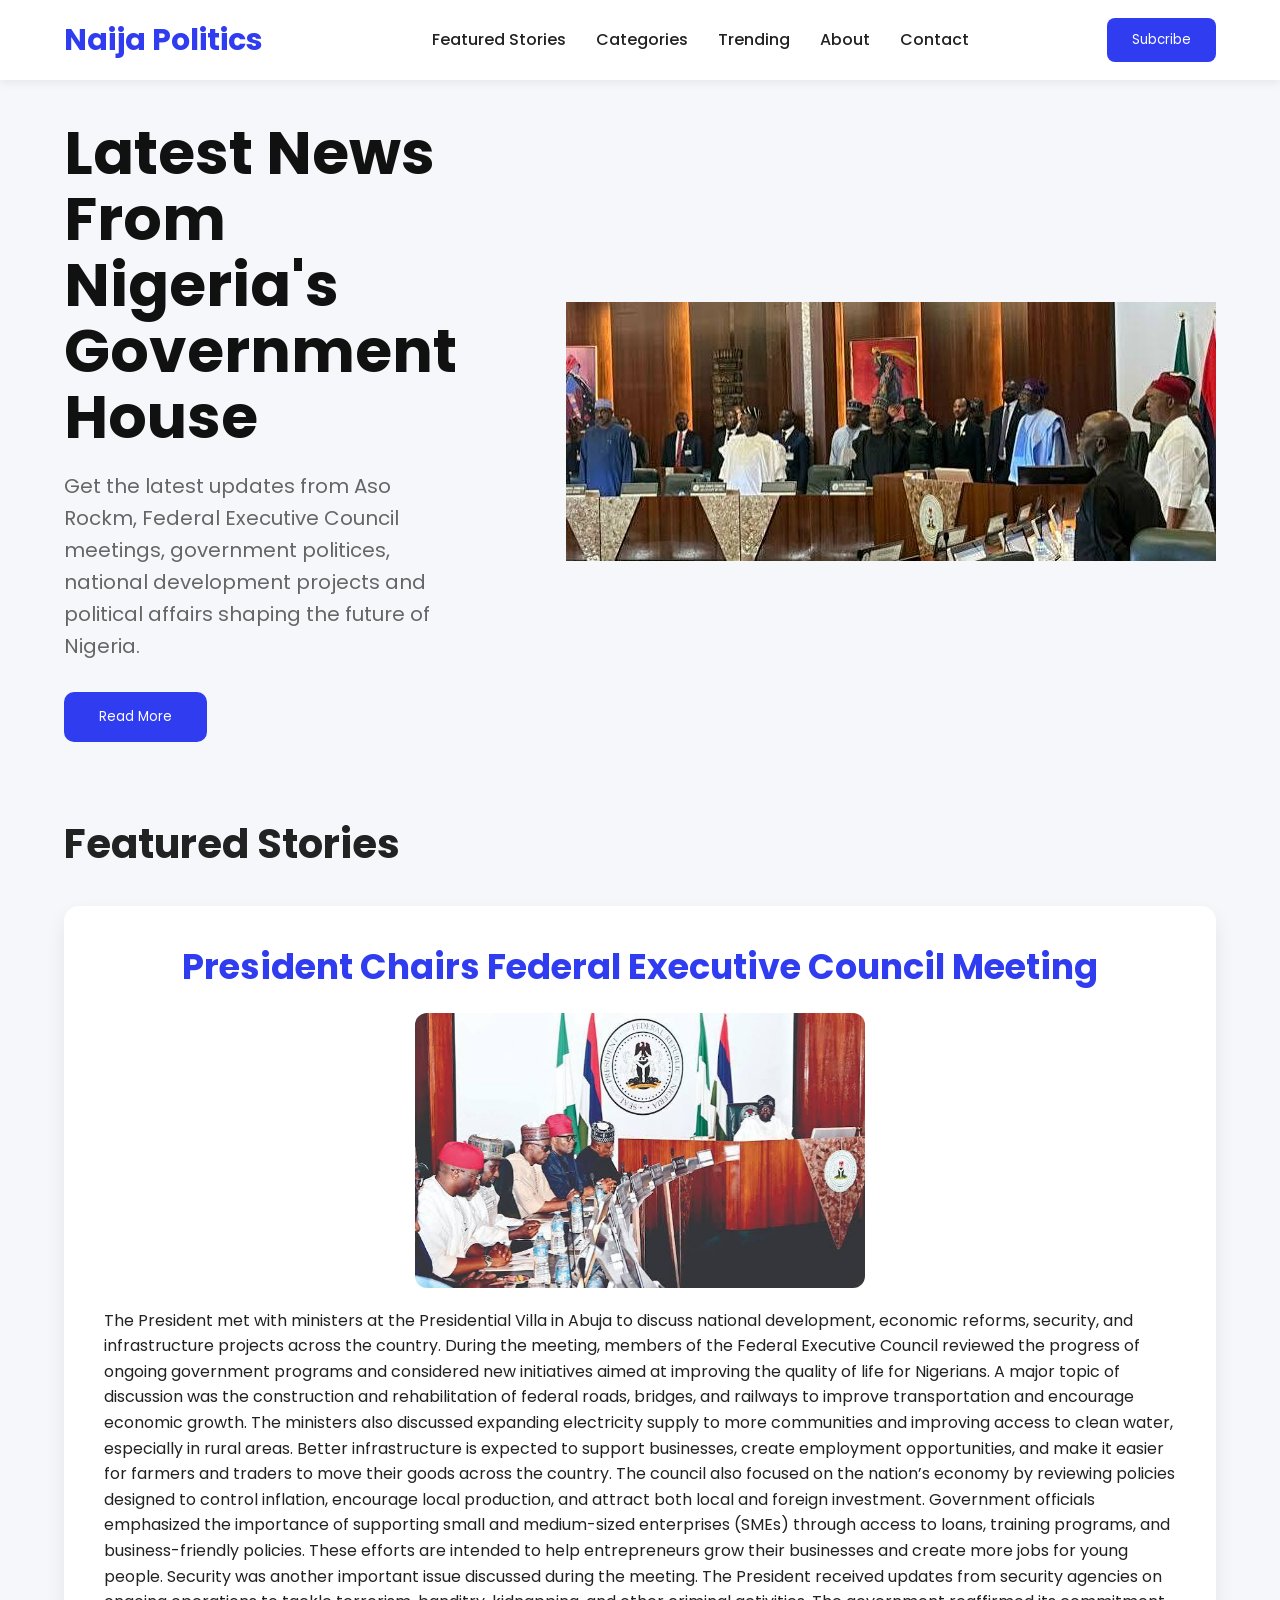
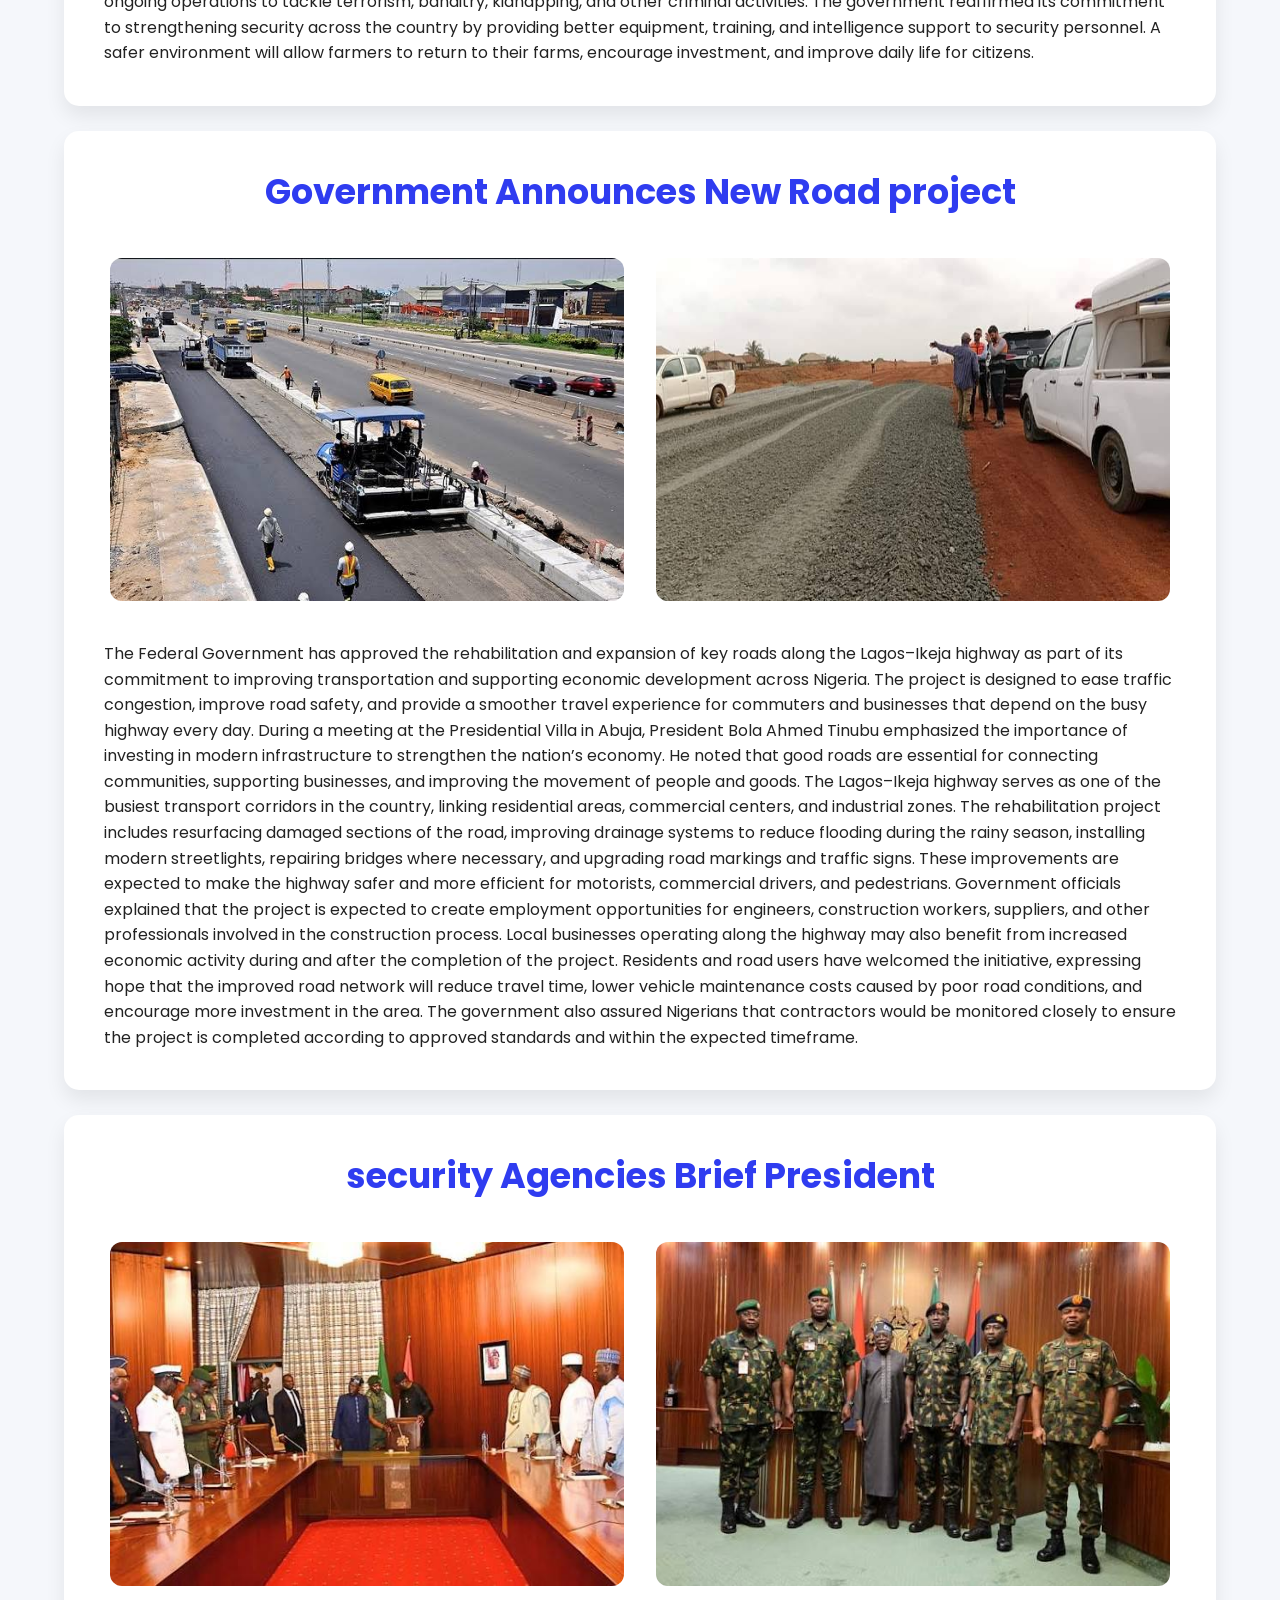
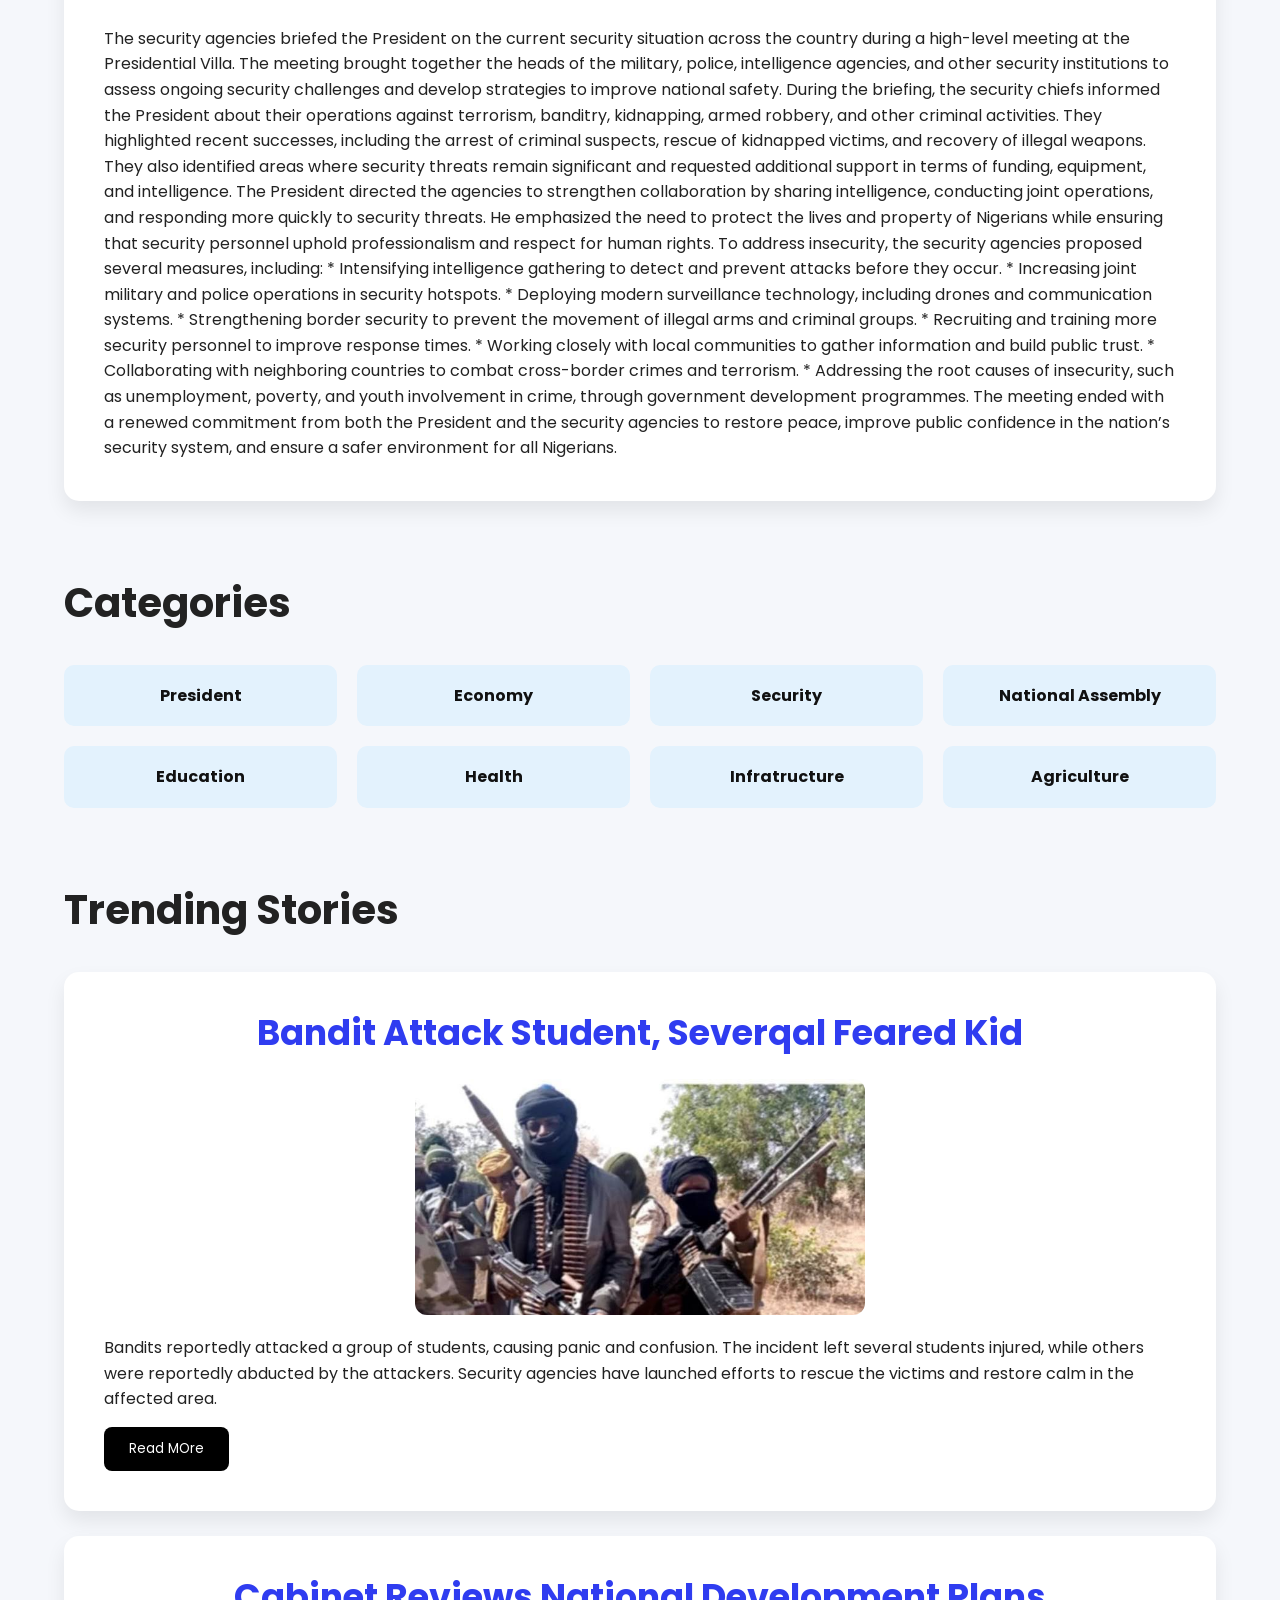
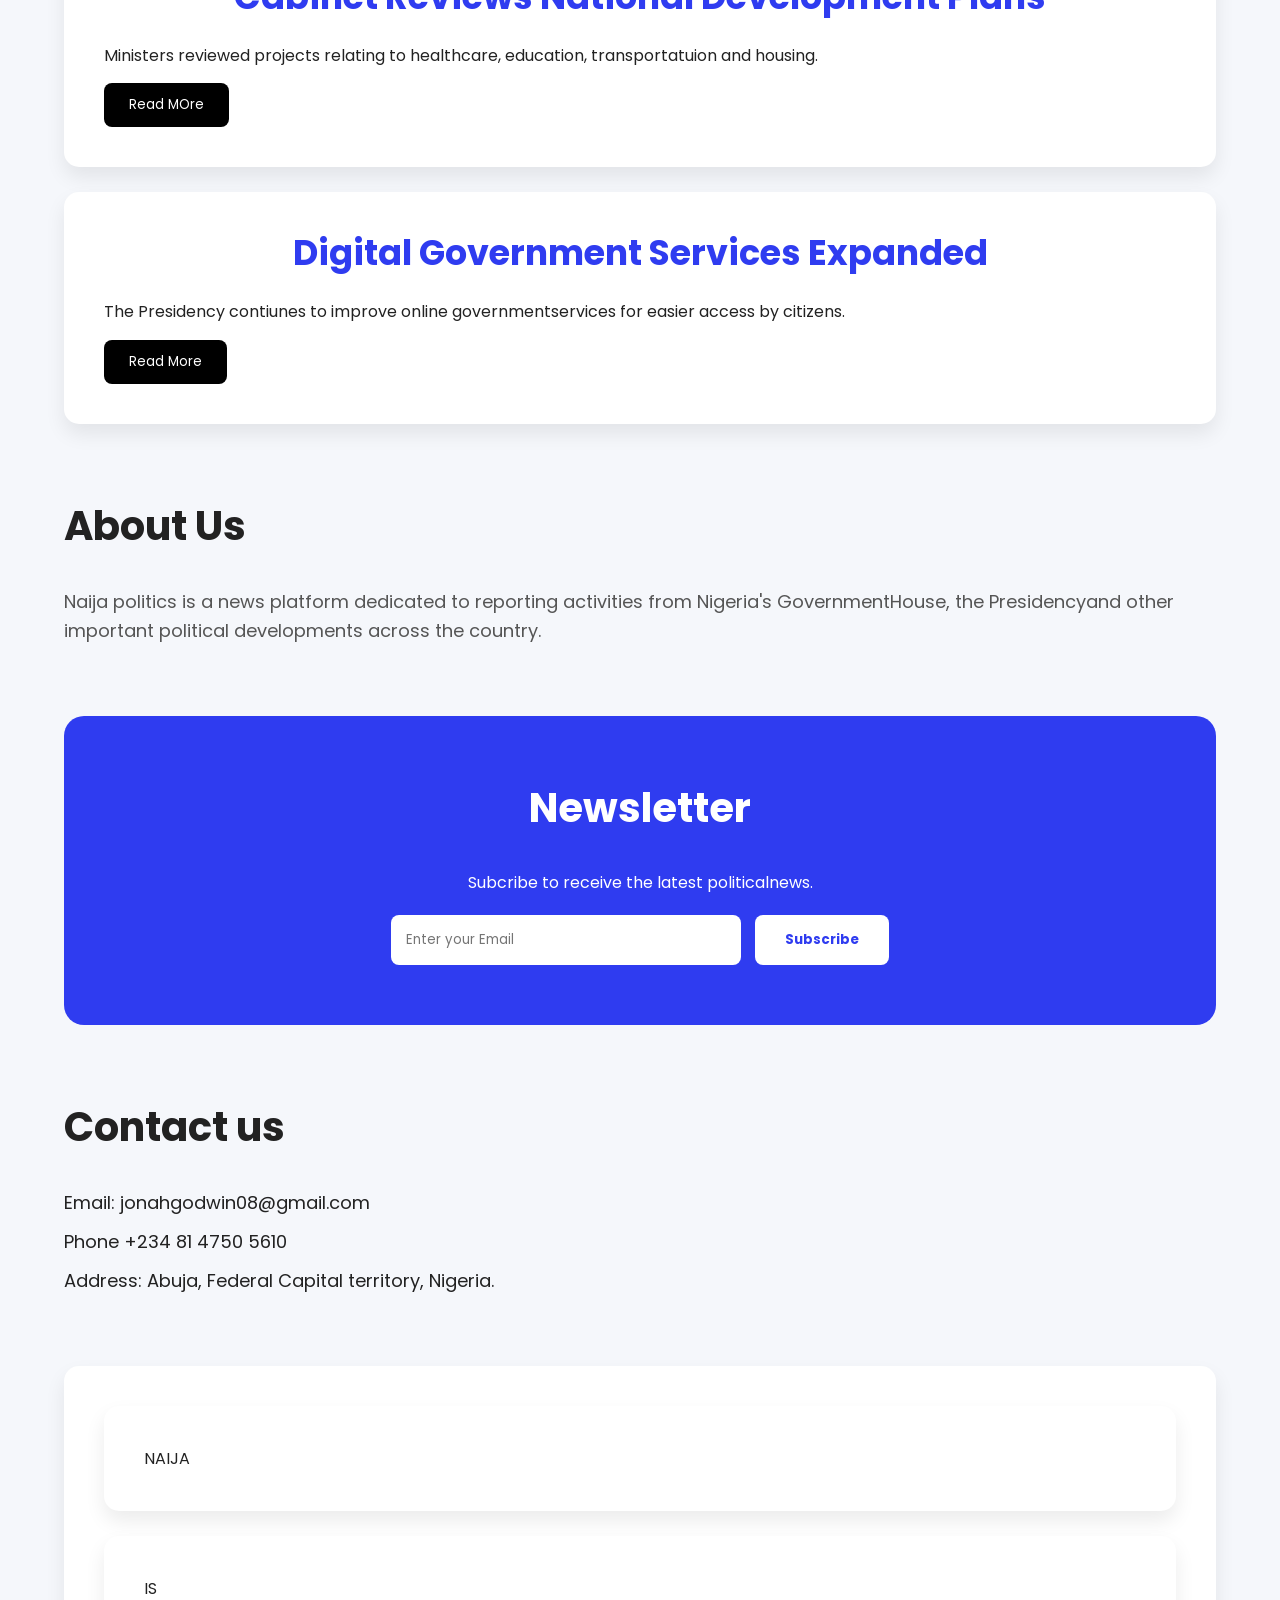
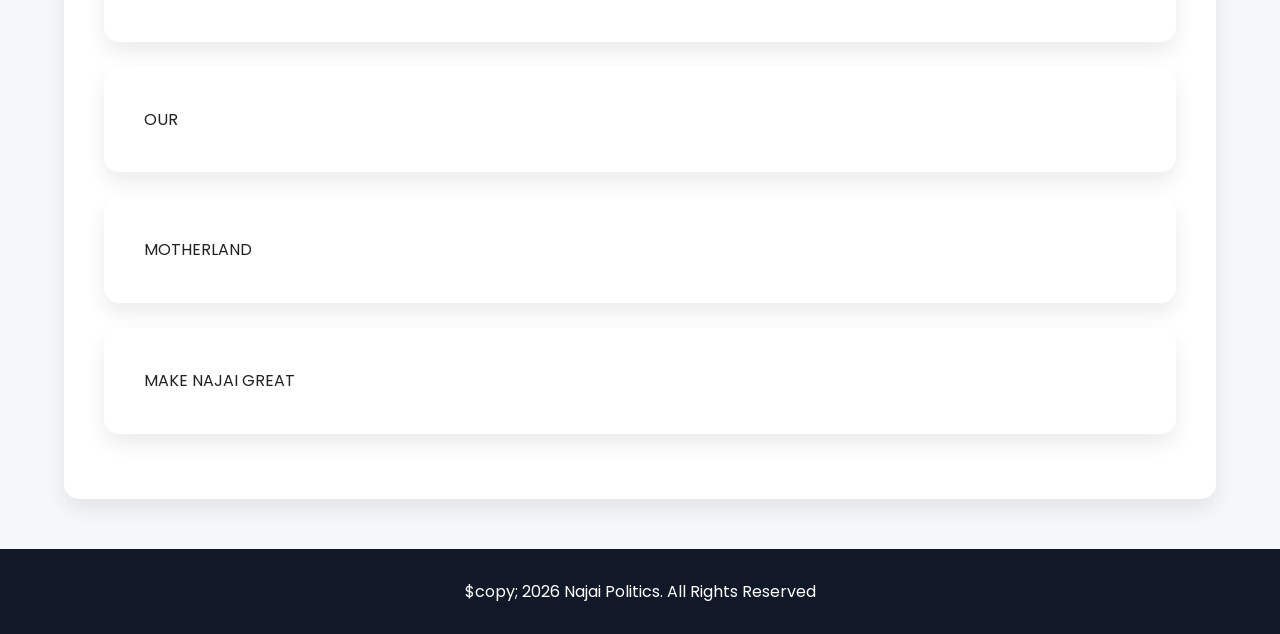
<file: index.html>
<!DOCTYPE html>
<html lang="en">
<head>
    <meta charset="UTF-8">
    <meta name="viewport" content="width=device-width, initial-scale=1.0">
    <title>Naija Politics</title>
    <link rel="stylesheet" href="news.css">
</head>
<body>
    <header>
        <nav>
            <h2 class="logo">Naija Politics</h2>
            <ul>
                <li><a href="#featured">Featured Stories</a></li>
                <li><a href="#categories">Categories</a></li>
                <li><a href="#trending">Trending</a></li>
                <li><a href="#about">About</a></li>
                <li><a href="#contact">Contact</a></li>
            </ul>
            <button>Subcribe</button>
        </nav>
    </header>
    <section class="hero">
        
        <div class="hero-text">
            <h1>Latest News From Nigeria's Government House</h1>
            <p>
                Get the latest updates from Aso Rockm, Federal Executive Council meetings, government politices, national development projects and political affairs shaping the future of Nigeria.
            </p>
            <button>Read More</button>
        </div>
        <div class="hero-image"></div>
        <img src="./aso.jpg" alt="">
        </div>
    </section>
    <section id="featured">
        <h2>Featured Stories</h2>
        <div class="card">
            <h3>President Chairs Federal Executive Council Meeting</h3>
            <img src="./execo.jpg" alt="">
            <p>
The President met with ministers at the Presidential Villa in Abuja to discuss national development, economic reforms, security, and infrastructure projects across the country. During the meeting, members of the Federal Executive Council reviewed the progress of ongoing government programs and considered new initiatives aimed at improving the quality of life for Nigerians.
A major topic of discussion was the construction and rehabilitation of federal roads, bridges, and railways to improve transportation and encourage economic growth. The ministers also discussed expanding electricity supply to more communities and improving access to clean water, especially in rural areas. Better infrastructure is expected to support businesses, create employment opportunities, and make it easier for farmers and traders to move their goods across the country.
The council also focused on the nation’s economy by reviewing policies designed to control inflation, encourage local production, and attract both local and foreign investment. Government officials emphasized the importance of supporting small and medium-sized enterprises (SMEs) through access to loans, training programs, and business-friendly policies. These efforts are intended to help entrepreneurs grow their businesses and create more jobs for young people.

Security was another important issue discussed during the meeting. The President received updates from security agencies on ongoing operations to tackle terrorism, banditry, kidnapping, and other criminal activities. The government reaffirmed its commitment to strengthening security across the country by providing better equipment, training, and intelligence support to security personnel. A safer environment will allow farmers to return to their farms, encourage investment, and improve daily life for citizens.            </p>
        </div>
        <div class="card">
            <h3>Government Announces New  Road project</h3>
            <div class="two">
            <img src="./road-project.jpg" alt="">
            <img src="./road2.jpg" alt="">
            </div>
            <p>
                The Federal Government has approved the rehabilitation and expansion of key roads along the Lagos–Ikeja highway as part of its commitment to improving transportation and supporting economic development across Nigeria. The project is designed to ease traffic congestion, improve road safety, and provide a smoother travel experience for commuters and businesses that depend on the busy highway every day.

During a meeting at the Presidential Villa in Abuja, President Bola Ahmed Tinubu emphasized the importance of investing in modern infrastructure to strengthen the nation’s economy. He noted that good roads are essential for connecting communities, supporting businesses, and improving the movement of people and goods. The Lagos–Ikeja highway serves as one of the busiest transport corridors in the country, linking residential areas, commercial centers, and industrial zones.

The rehabilitation project includes resurfacing damaged sections of the road, improving drainage systems to reduce flooding during the rainy season, installing modern streetlights, repairing bridges where necessary, and upgrading road markings and traffic signs. These improvements are expected to make the highway safer and more efficient for motorists, commercial drivers, and pedestrians.

Government officials explained that the project is expected to create employment opportunities for engineers, construction workers, suppliers, and other professionals involved in the construction process. Local businesses operating along the highway may also benefit from increased economic activity during and after the completion of the project.

Residents and road users have welcomed the initiative, expressing hope that the improved road network will reduce travel time, lower vehicle maintenance costs caused by poor road conditions, and encourage more investment in the area. The government also assured Nigerians that contractors would be monitored closely to ensure the project is completed according to approved standards and within the expected timeframe.
            </p> 
        </div>
 
        <div class="card">

            <h3>security Agencies Brief President</h3>
            <div class="three">
            <img src="./security12.jpg" alt="">
            <img src="./security2.jpg" alt="">
            </div>
            <p>

The security agencies briefed the President on the current security situation across the country during a high-level meeting at the Presidential Villa. The meeting brought together the heads of the military, police, intelligence agencies, and other security institutions to assess ongoing security challenges and develop strategies to improve national safety.

During the briefing, the security chiefs informed the President about their operations against terrorism, banditry, kidnapping, armed robbery, and other criminal activities. They highlighted recent successes, including the arrest of criminal suspects, rescue of kidnapped victims, and recovery of illegal weapons. They also identified areas where security threats remain significant and requested additional support in terms of funding, equipment, and intelligence.

The President directed the agencies to strengthen collaboration by sharing intelligence, conducting joint operations, and responding more quickly to security threats. He emphasized the need to protect the lives and property of Nigerians while ensuring that security personnel uphold professionalism and respect for human rights.

To address insecurity, the security agencies proposed several measures, including:

* Intensifying intelligence gathering to detect and prevent attacks before they occur.
* Increasing joint military and police operations in security hotspots.
* Deploying modern surveillance technology, including drones and communication systems.
* Strengthening border security to prevent the movement of illegal arms and criminal groups.
* Recruiting and training more security personnel to improve response times.
* Working closely with local communities to gather information and build public trust.
* Collaborating with neighboring countries to combat cross-border crimes and terrorism.
* Addressing the root causes of insecurity, such as unemployment, poverty, and youth involvement in crime, through government development programmes.

The meeting ended with a renewed commitment from both the President and the security agencies to restore peace, improve public confidence in the nation’s security system, and ensure a safer environment for all Nigerians.            </p>
        </div>
    </section>
    <section id="categories">
        <h2>Categories</h2>
        <ul>
            <li>President</li>
            <li>Economy</li>
            <li>Security</li>
            <li>National Assembly</li>
            <li>Education</li>
            <li>Health</li>
            <li>Infratructure</li>
            <li>Agriculture</li>
        </ul>
    </section>
    <section id="trending">
        <div class="trending">
        <h2>Trending Stories</h2>
        <div class="card">
            <div class="band">
            <h3>Bandit Attack Student, Severqal Feared Kid</h3>
            <img src="./bandit.jpg" alt="">
            <p>
                Bandits reportedly attacked a group of students, causing panic and confusion. The incident left several students injured, while others were reportedly abducted by the attackers. Security agencies have launched efforts to rescue the victims and restore calm in the affected area.</p>
            <button>Read MOre</button>

                </div>
        </div>
        <div class="card">
            <h3>Cabinet Reviews National Development Plans</h3>
            <p>
                Ministers reviewed projects relating to healthcare, education, transportatuion and housing.
            </p>
            <button>Read MOre</button>
        </div>
        <div class="card">
            <h3>Digital Government Services Expanded</h3>
            <p>
                The Presidency contiunes to improve online governmentservices for easier access by citizens.
            </p>
            <button>Read More</button>
        </div>
        </div>
    </section>
    <section id="about">
        <h2>About Us</h2>
        <p>
            Naija politics is a news platform dedicated to reporting activities from Nigeria's GovernmentHouse, the Presidencyand other important political developments across the country.
        </p>
    </section>
    <section class="newsletter">
        <h2>Newsletter</h2>
        <p>Subcribe to receive the latest politicalnews.</p>
        <input type="email" placeholder="Enter your Email">
        <button>Subscribe</button>
    </section>
    <section id="contact">
        <h2>Contact us</h2>
        <p>Email: jonahgodwin08@gmail.com</p>
        <p>Phone +234 81 4750 5610</p>
        <p>Address: Abuja, Federal Capital territory, Nigeria.</p>
    </section>
    <section class="card">

        <div class="container">
        <div class="card color"> NAIJA</div>
        <div class="card scale">IS</div>
        <div class="card rotate"> OUR</div>
        <div class="card move"> MOTHERLAND</div>
        <div class="card spin">MAKE NAJAI GREAT </div>
        </div>

    </section>

    <footer>
        <p>$copy; 2026 Najai Politics. All Rights Reserved</p>
    </footer>



    
</body>
</html>
</file>
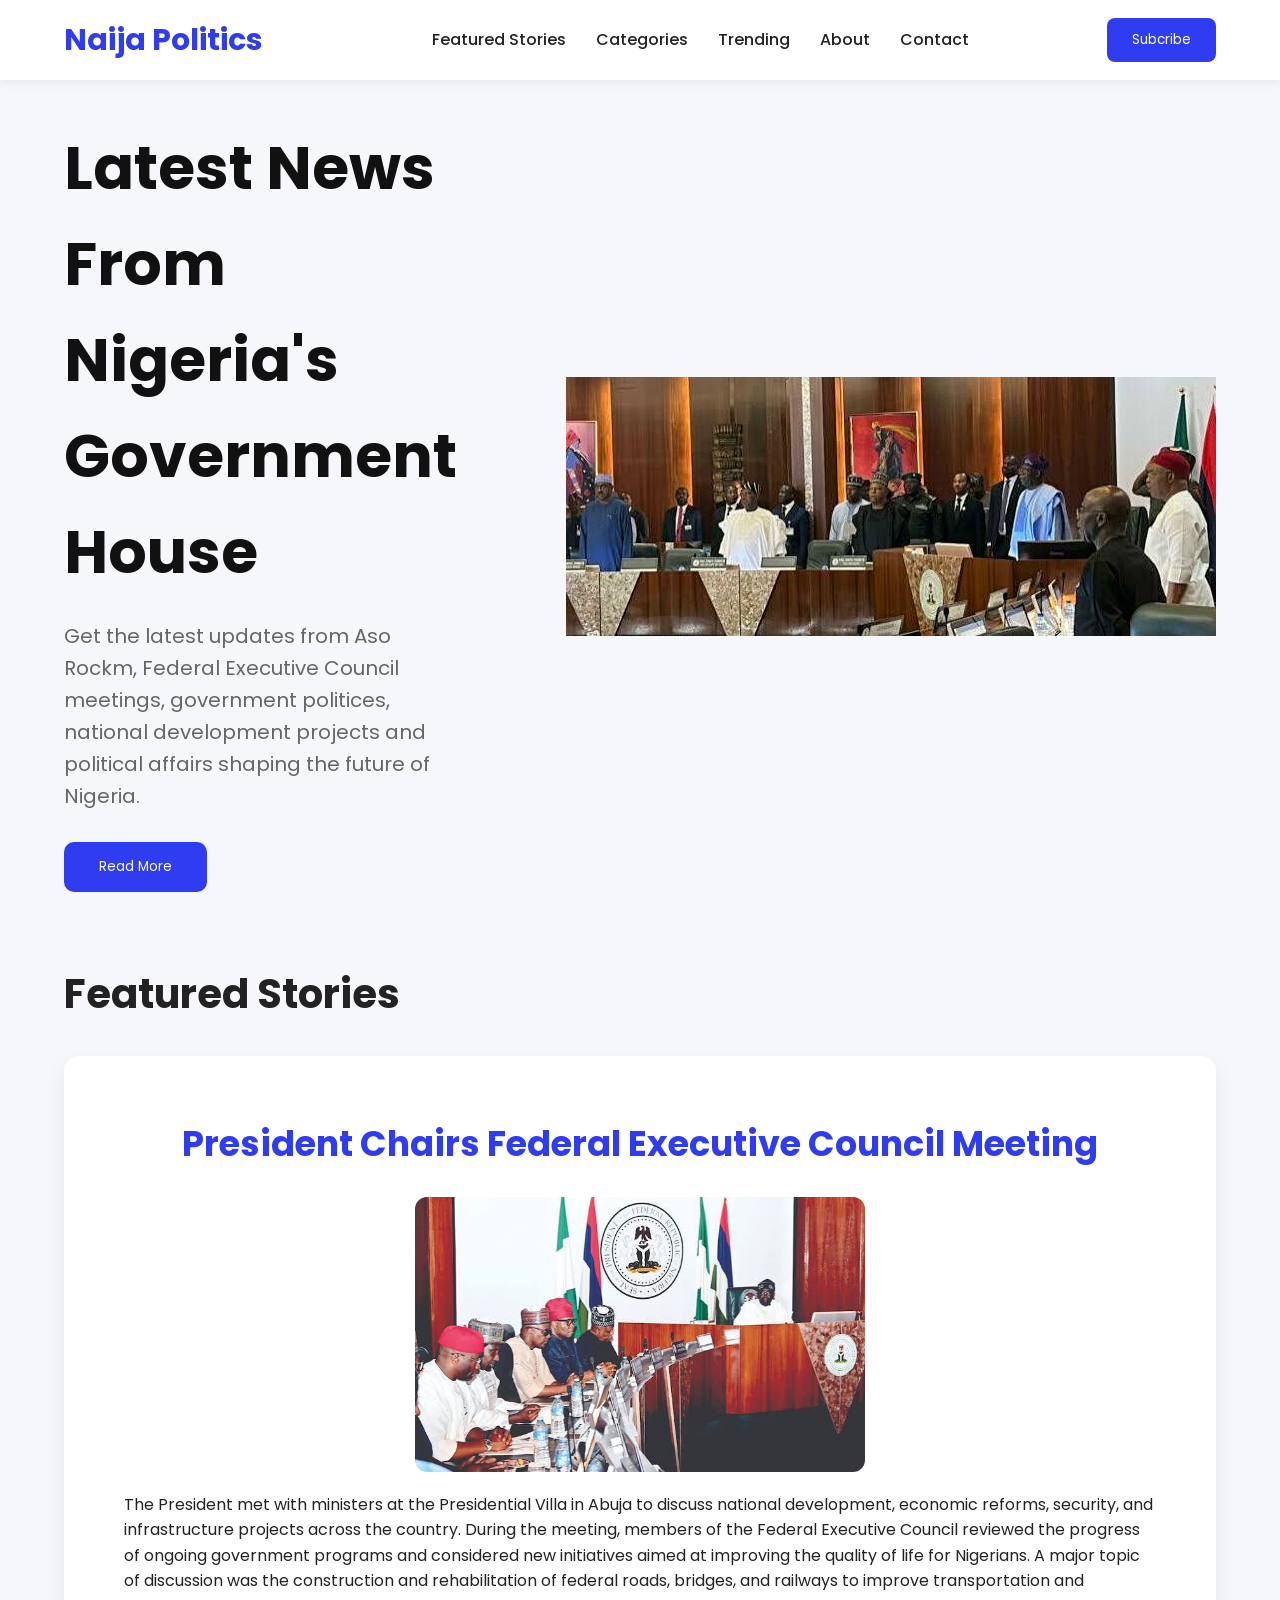
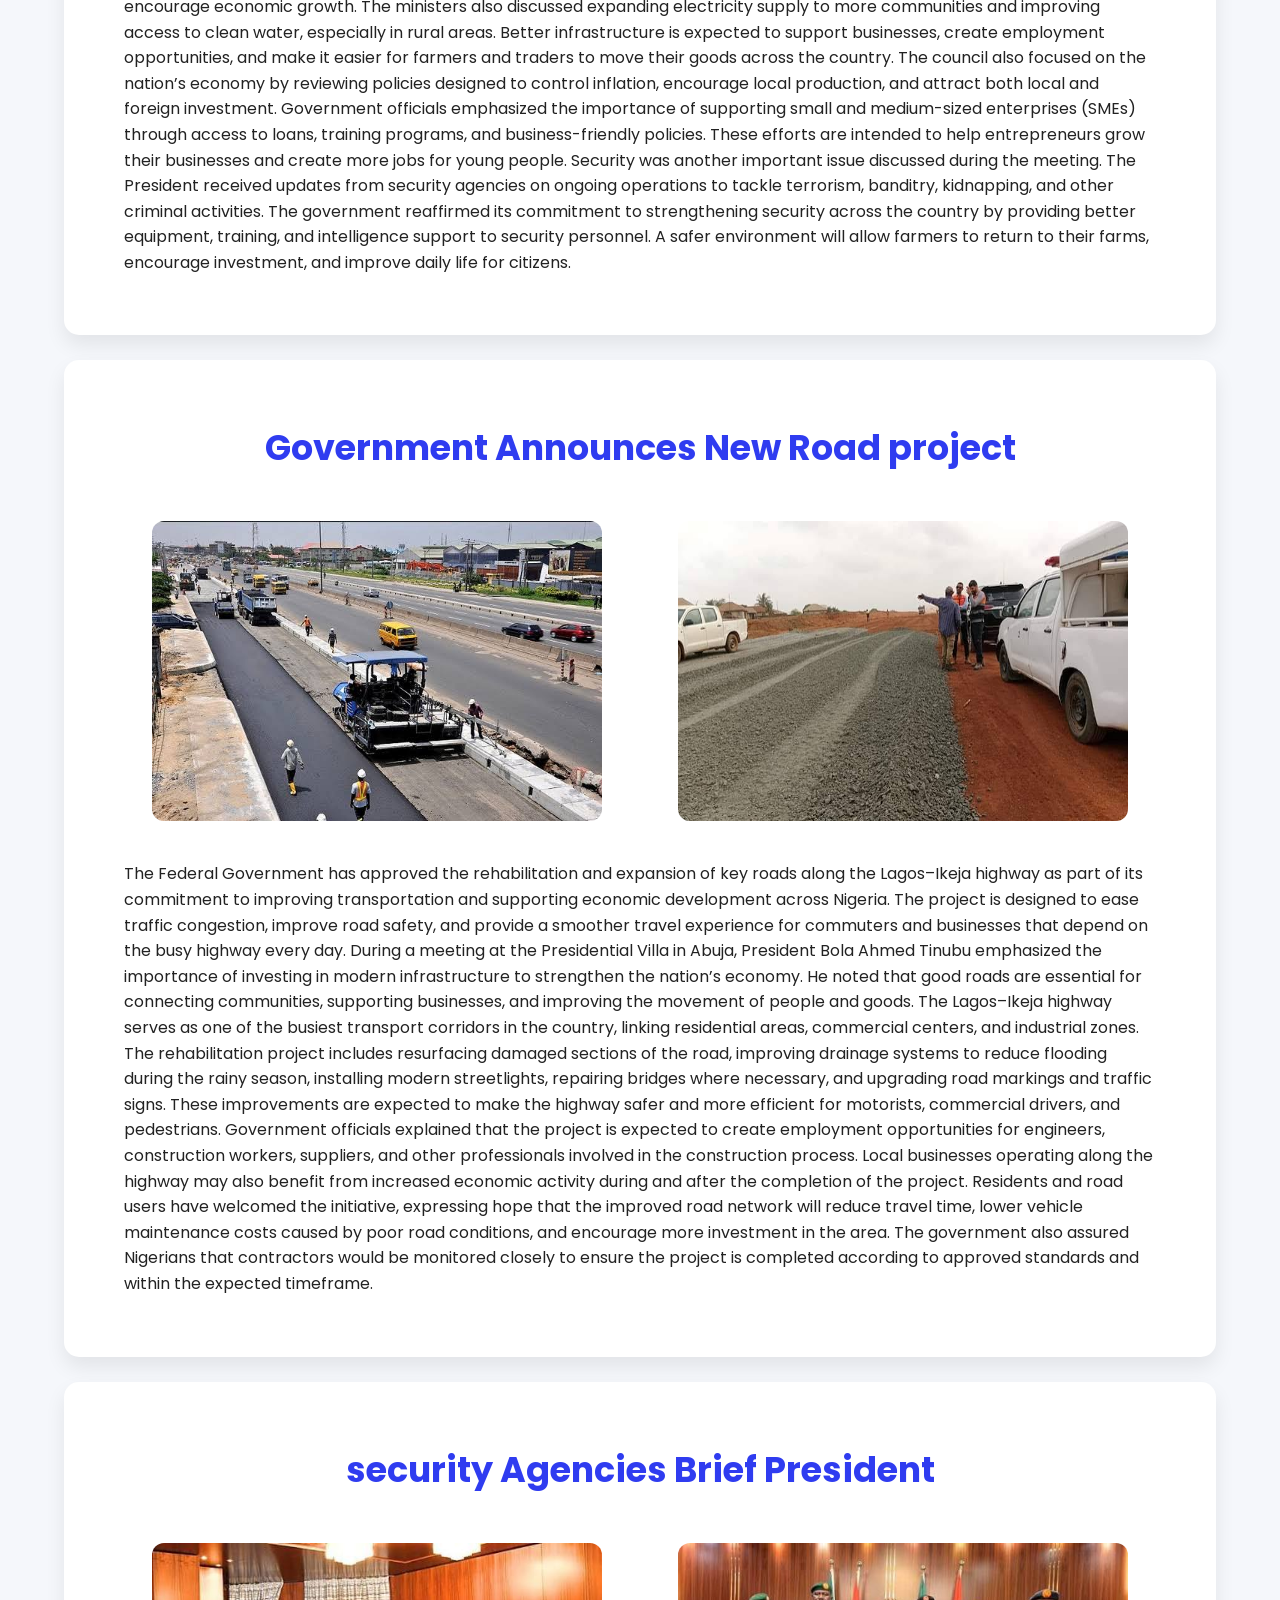
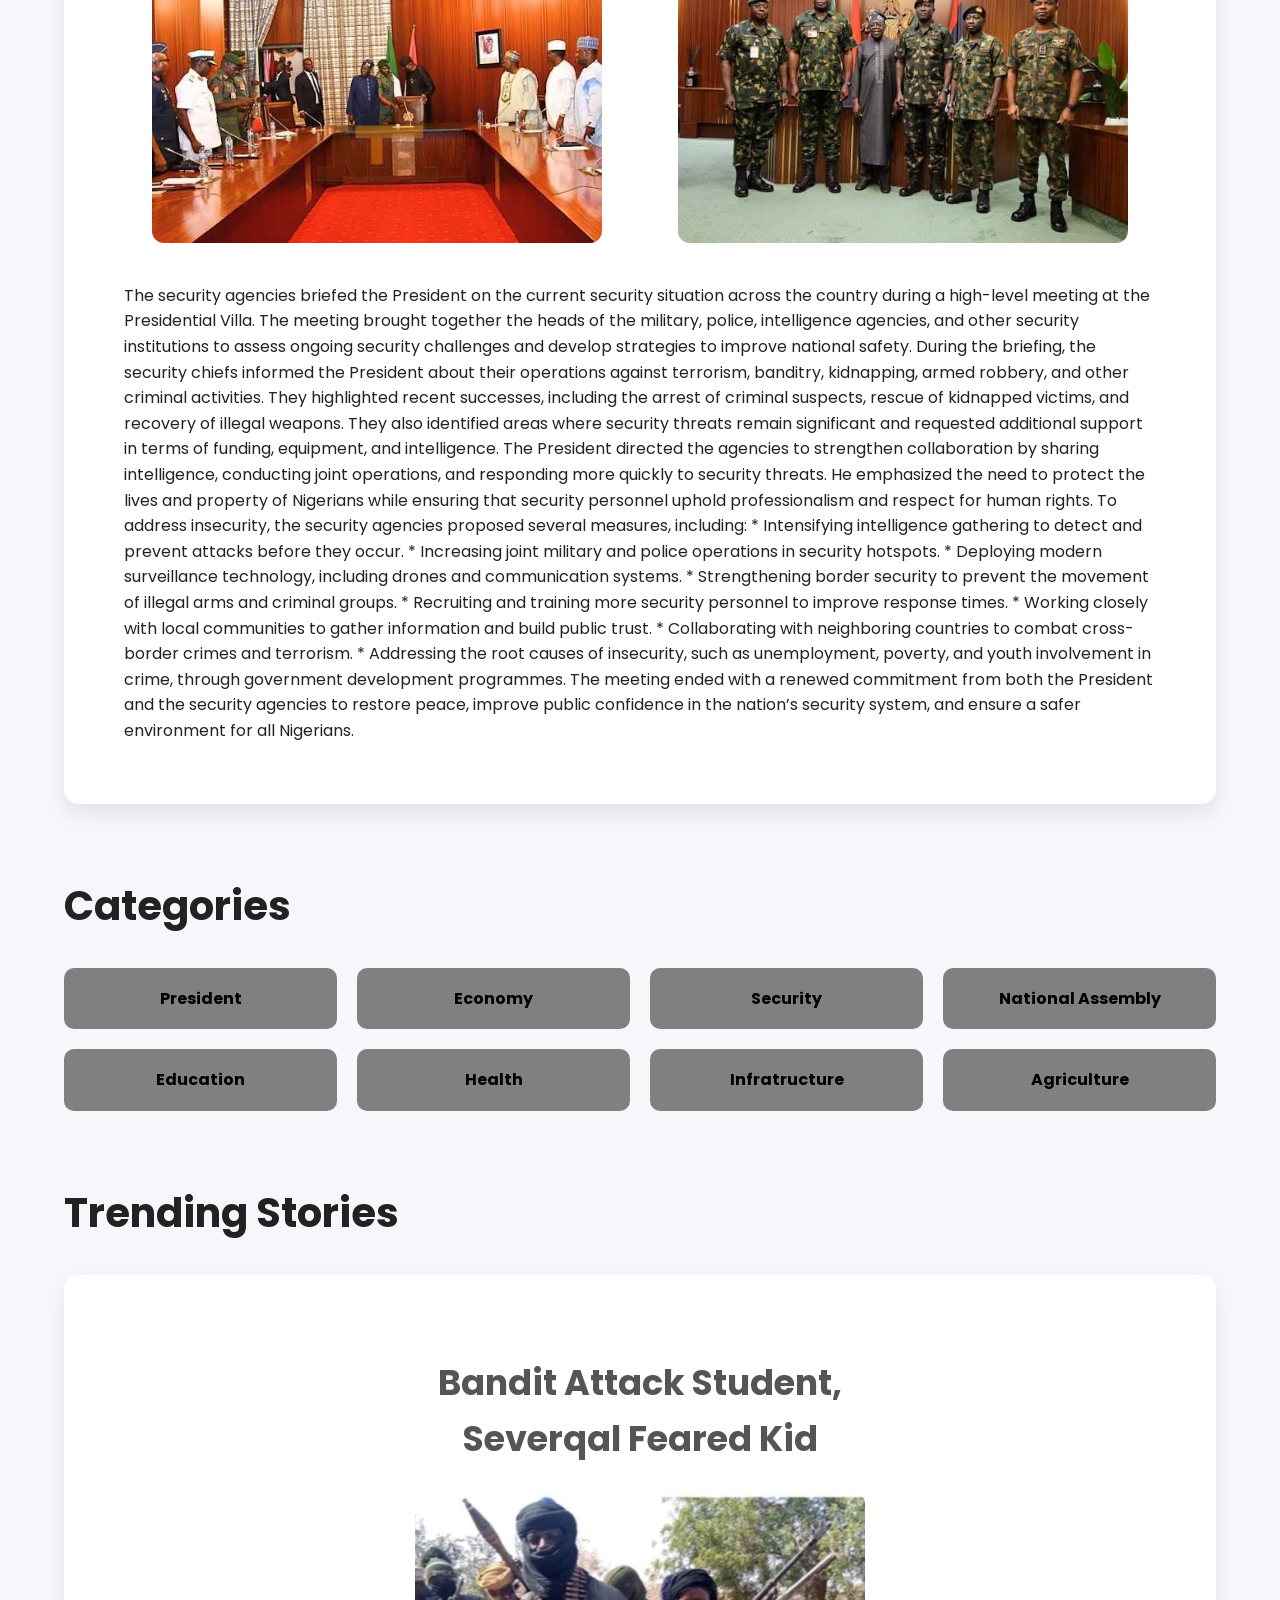
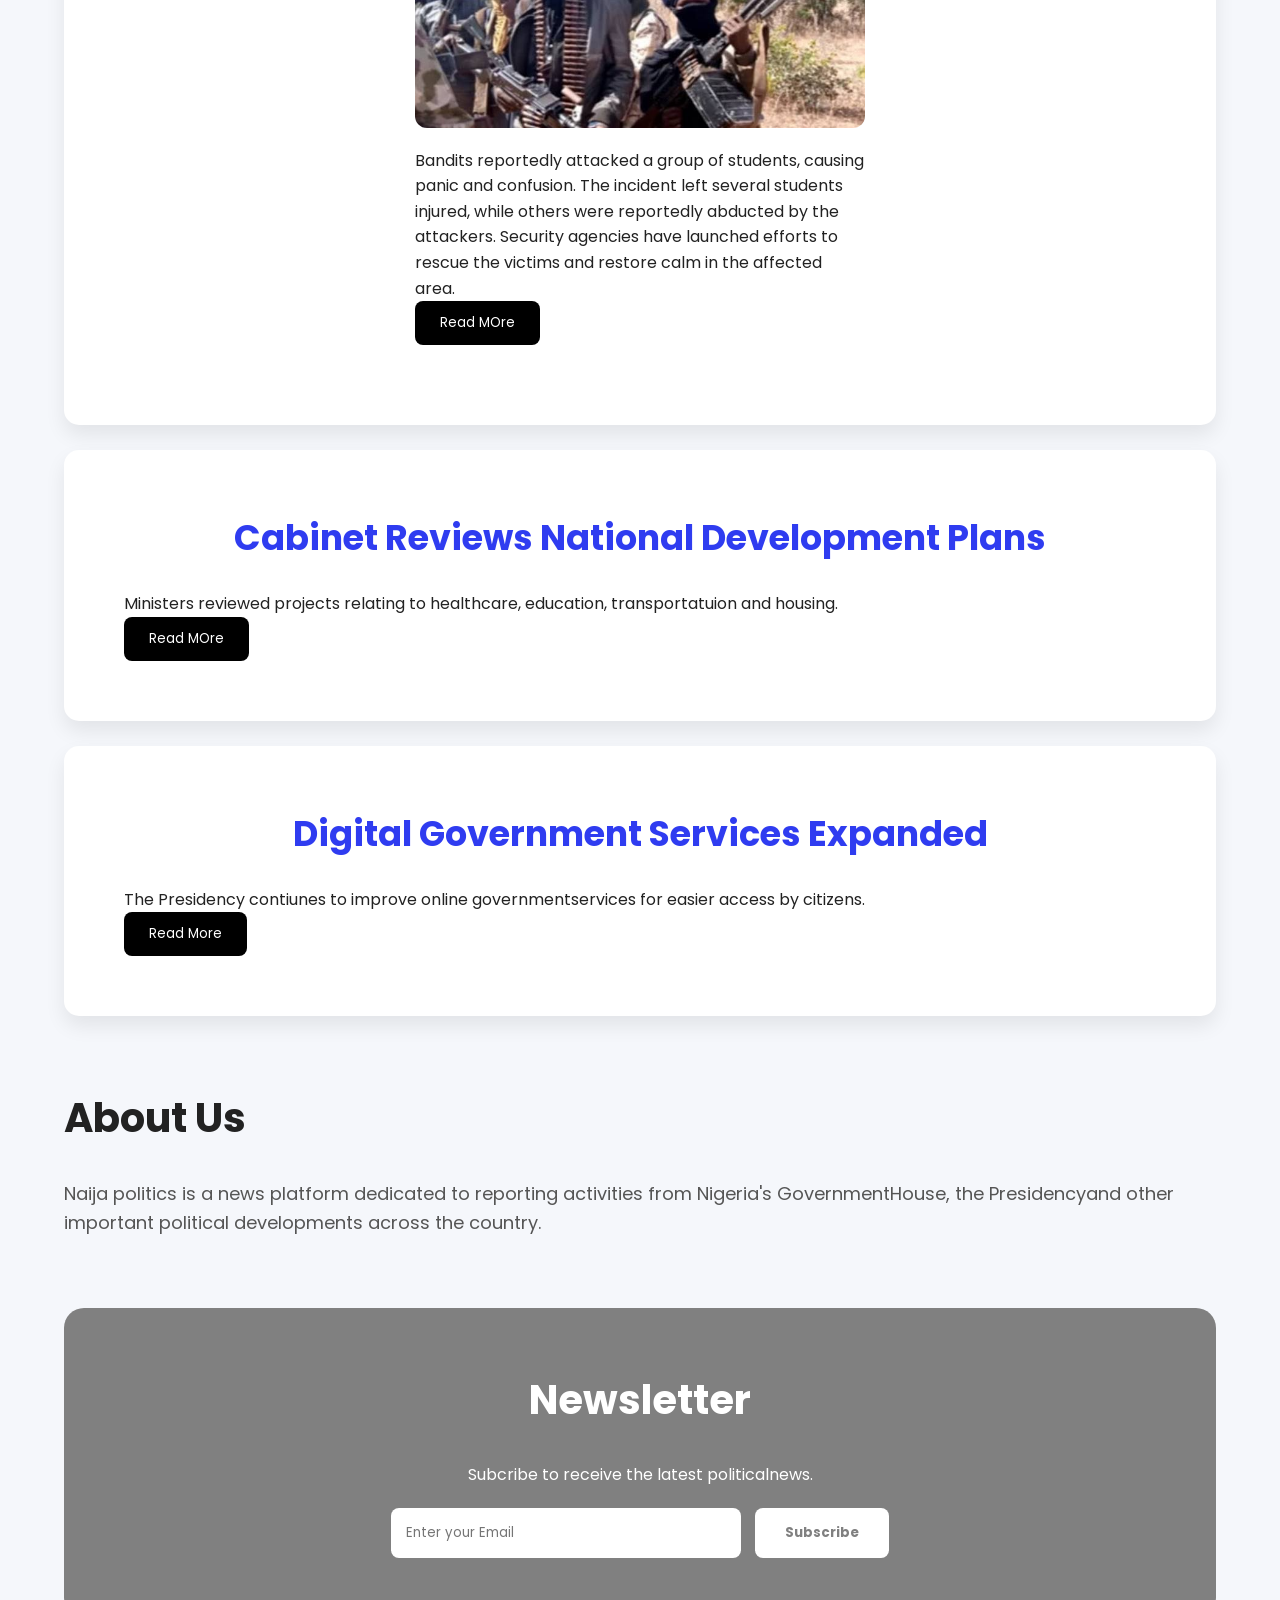
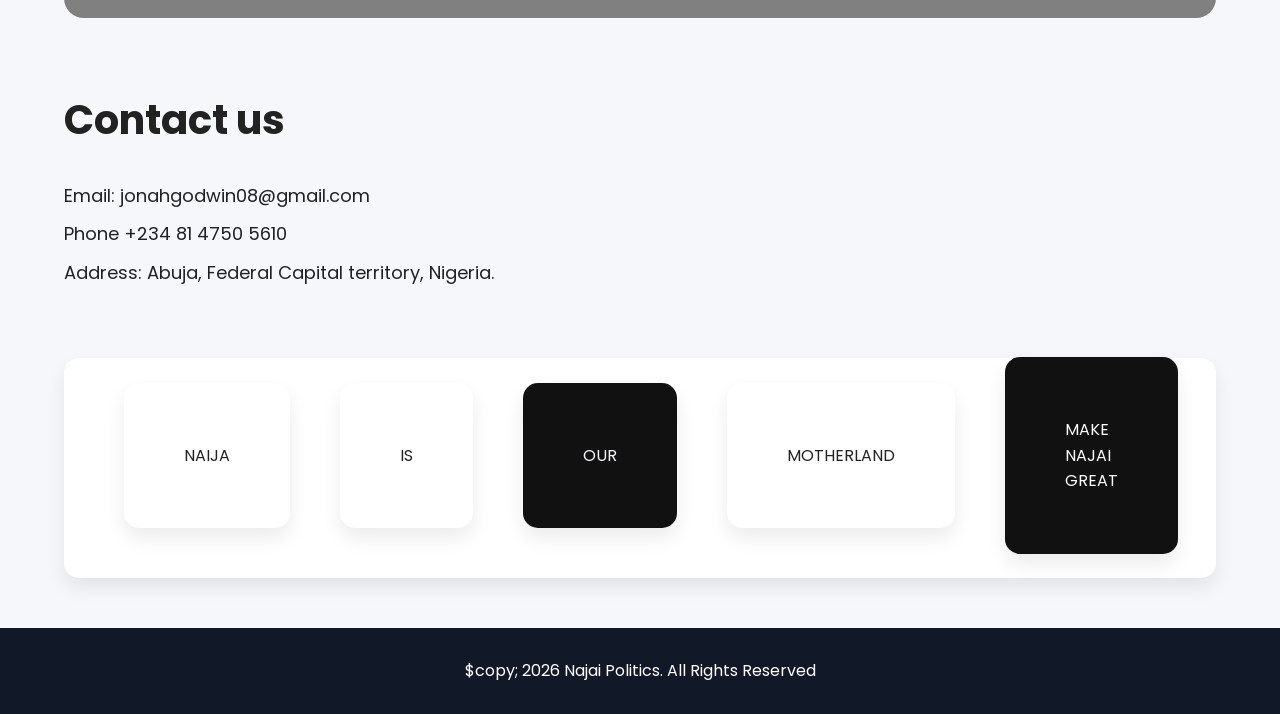
<file: blog/news.html>
<!DOCTYPE html>
<html lang="en">
<head>
    <meta charset="UTF-8">
    <meta name="viewport" content="width=device-width, initial-scale=1.0">
    <title>Naija Politics</title>
    <link rel="stylesheet" href="../Blogs/news.css">
</head>
<body>
    <header>
        <nav>
            <h2 class="logo">Naija Politics</h2>
            <ul>
                <li><a href="#featured">Featured Stories</a></li>
                <li><a href="#categories">Categories</a></li>
                <li><a href="#trending">Trending</a></li>
                <li><a href="#about">About</a></li>
                <li><a href="#contact">Contact</a></li>
            </ul>
            <button>Subcribe</button>
        </nav>
    </header>
    <section class="hero">
        
        <div class="hero-text">
            <h1>Latest News From Nigeria's Government House</h1>
            <p>
                Get the latest updates from Aso Rockm, Federal Executive Council meetings, government politices, national development projects and political affairs shaping the future of Nigeria.
            </p>
            <button>Read More</button>
        </div>
        <div class="hero-image"></div>
        <img src="../aso.jpg" alt="">
        </div>
    </section>
    <section id="featured">
        <h2>Featured Stories</h2>
        <div class="card">
            <h3>President Chairs Federal Executive Council Meeting</h3>
            <img src="../execo.jpg" alt="">
            <p>
The President met with ministers at the Presidential Villa in Abuja to discuss national development, economic reforms, security, and infrastructure projects across the country. During the meeting, members of the Federal Executive Council reviewed the progress of ongoing government programs and considered new initiatives aimed at improving the quality of life for Nigerians.
A major topic of discussion was the construction and rehabilitation of federal roads, bridges, and railways to improve transportation and encourage economic growth. The ministers also discussed expanding electricity supply to more communities and improving access to clean water, especially in rural areas. Better infrastructure is expected to support businesses, create employment opportunities, and make it easier for farmers and traders to move their goods across the country.
The council also focused on the nation’s economy by reviewing policies designed to control inflation, encourage local production, and attract both local and foreign investment. Government officials emphasized the importance of supporting small and medium-sized enterprises (SMEs) through access to loans, training programs, and business-friendly policies. These efforts are intended to help entrepreneurs grow their businesses and create more jobs for young people.

Security was another important issue discussed during the meeting. The President received updates from security agencies on ongoing operations to tackle terrorism, banditry, kidnapping, and other criminal activities. The government reaffirmed its commitment to strengthening security across the country by providing better equipment, training, and intelligence support to security personnel. A safer environment will allow farmers to return to their farms, encourage investment, and improve daily life for citizens.            </p>
        </div>
        <div class="card">
            <h3>Government Announces New  Road project</h3>
            <div class="two">
            <img src="../road project.jpg" alt="">
            <img src="../road2.jpg" alt="">
            </div>
            <p>
                The Federal Government has approved the rehabilitation and expansion of key roads along the Lagos–Ikeja highway as part of its commitment to improving transportation and supporting economic development across Nigeria. The project is designed to ease traffic congestion, improve road safety, and provide a smoother travel experience for commuters and businesses that depend on the busy highway every day.

During a meeting at the Presidential Villa in Abuja, President Bola Ahmed Tinubu emphasized the importance of investing in modern infrastructure to strengthen the nation’s economy. He noted that good roads are essential for connecting communities, supporting businesses, and improving the movement of people and goods. The Lagos–Ikeja highway serves as one of the busiest transport corridors in the country, linking residential areas, commercial centers, and industrial zones.

The rehabilitation project includes resurfacing damaged sections of the road, improving drainage systems to reduce flooding during the rainy season, installing modern streetlights, repairing bridges where necessary, and upgrading road markings and traffic signs. These improvements are expected to make the highway safer and more efficient for motorists, commercial drivers, and pedestrians.

Government officials explained that the project is expected to create employment opportunities for engineers, construction workers, suppliers, and other professionals involved in the construction process. Local businesses operating along the highway may also benefit from increased economic activity during and after the completion of the project.

Residents and road users have welcomed the initiative, expressing hope that the improved road network will reduce travel time, lower vehicle maintenance costs caused by poor road conditions, and encourage more investment in the area. The government also assured Nigerians that contractors would be monitored closely to ensure the project is completed according to approved standards and within the expected timeframe.
            </p> 
        </div>
 
        <div class="card">

            <h3>security Agencies Brief President</h3>
            <div class="three">
            <img src="../security12.jpg" alt="">
            <img src="../security2.jpg" alt="">
            </div>
            <p>

The security agencies briefed the President on the current security situation across the country during a high-level meeting at the Presidential Villa. The meeting brought together the heads of the military, police, intelligence agencies, and other security institutions to assess ongoing security challenges and develop strategies to improve national safety.

During the briefing, the security chiefs informed the President about their operations against terrorism, banditry, kidnapping, armed robbery, and other criminal activities. They highlighted recent successes, including the arrest of criminal suspects, rescue of kidnapped victims, and recovery of illegal weapons. They also identified areas where security threats remain significant and requested additional support in terms of funding, equipment, and intelligence.

The President directed the agencies to strengthen collaboration by sharing intelligence, conducting joint operations, and responding more quickly to security threats. He emphasized the need to protect the lives and property of Nigerians while ensuring that security personnel uphold professionalism and respect for human rights.

To address insecurity, the security agencies proposed several measures, including:

* Intensifying intelligence gathering to detect and prevent attacks before they occur.
* Increasing joint military and police operations in security hotspots.
* Deploying modern surveillance technology, including drones and communication systems.
* Strengthening border security to prevent the movement of illegal arms and criminal groups.
* Recruiting and training more security personnel to improve response times.
* Working closely with local communities to gather information and build public trust.
* Collaborating with neighboring countries to combat cross-border crimes and terrorism.
* Addressing the root causes of insecurity, such as unemployment, poverty, and youth involvement in crime, through government development programmes.

The meeting ended with a renewed commitment from both the President and the security agencies to restore peace, improve public confidence in the nation’s security system, and ensure a safer environment for all Nigerians.            </p>
        </div>
    </section>
    <section id="categories">
        <h2>Categories</h2>
        <ul>
            <li>President</li>
            <li>Economy</li>
            <li>Security</li>
            <li>National Assembly</li>
            <li>Education</li>
            <li>Health</li>
            <li>Infratructure</li>
            <li>Agriculture</li>
        </ul>
    </section>
    <section id="trending">
        <div class="trending">
        <h2>Trending Stories</h2>
        <div class="card">
            <div class="band">
            <h3>Bandit Attack Student, Severqal Feared Kid</h3>
            <img src="../bandit.jpg" alt="">
            <p>
                Bandits reportedly attacked a group of students, causing panic and confusion. The incident left several students injured, while others were reportedly abducted by the attackers. Security agencies have launched efforts to rescue the victims and restore calm in the affected area.</p>
            <button>Read MOre</button>

                </div>
        </div>
        <div class="card">
            <h3>Cabinet Reviews National Development Plans</h3>
            <p>
                Ministers reviewed projects relating to healthcare, education, transportatuion and housing.
            </p>
            <button>Read MOre</button>
        </div>
        <div class="card">
            <h3>Digital Government Services Expanded</h3>
            <p>
                The Presidency contiunes to improve online governmentservices for easier access by citizens.
            </p>
            <button>Read More</button>
        </div>
        </div>
    </section>
    <section id="about">
        <h2>About Us</h2>
        <p>
            Naija politics is a news platform dedicated to reporting activities from Nigeria's GovernmentHouse, the Presidencyand other important political developments across the country.
        </p>
    </section>
    <section class="newsletter">
        <h2>Newsletter</h2>
        <p>Subcribe to receive the latest politicalnews.</p>
        <input type="email" placeholder="Enter your Email">
        <button>Subscribe</button>
    </section>
    <section id="contact">
        <h2>Contact us</h2>
        <p>Email: jonahgodwin08@gmail.com</p>
        <p>Phone +234 81 4750 5610</p>
        <p>Address: Abuja, Federal Capital territory, Nigeria.</p>
    </section>
    <section class="card">

        <div class="container">
        <div class="card color"> NAIJA</div>
        <div class="card scale">IS</div>
        <div class="card rotate"> OUR</div>
        <div class="card move"> MOTHERLAND</div>
        <div class="card spin">MAKE NAJAI GREAT </div>
        </div>

    </section>

    <footer>
        <p>$copy; 2026 Najai Politics. All Rights Reserved</p>
    </footer>



    
</body>
</html>
</file>
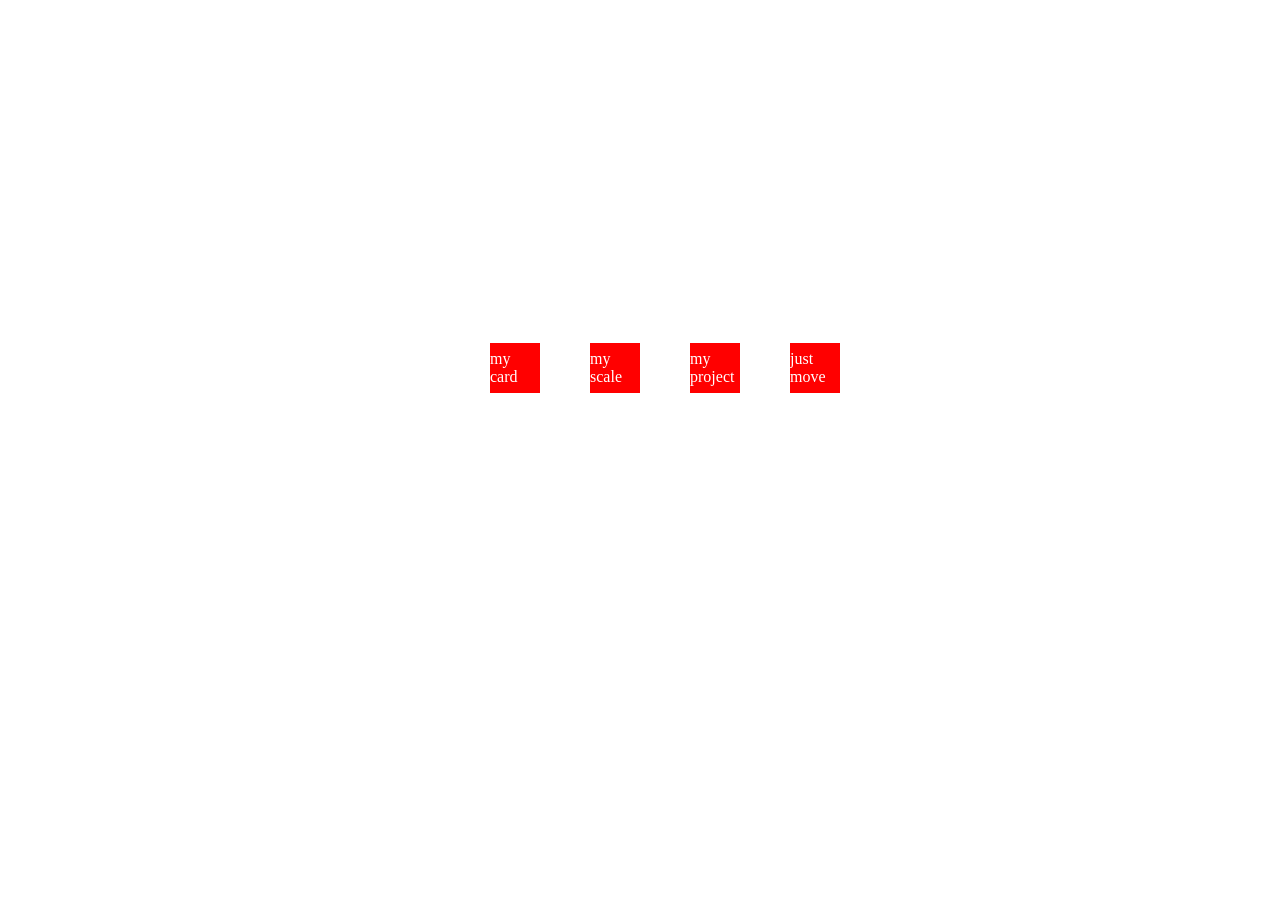
<file: cite/cite.html>
<!DOCTYPE html>
<html lang="en">
<head>
    <meta charset="UTF-8">
    <meta name="viewport" content="width=device-width, initial-scale=1.0">
    <title>Document</title>
    <link rel="stylesheet" href="../Cites/cite.css">
</head>
<body>
    <div class="container">
        <div class="animation"></div>
        <div class="card color"> my card</div>
        <div class="card scale">my scale</div>
        <div class="card rotate"> my project</div>
        <div class="card move"> just move</div>
    </div>
    </div>
    
</body>
</html>
</file>
<file: news.css>
/* Google Font */
@import url('https://fonts.googleapis.com/css2?family=Poppins:wght@300;400;500;600;700&display=swap');

*{
    margin:0;
    padding:0;
    box-sizing:border-box;
    font-family:'Poppins',sans-serif;
    scroll-behavior:smooth;
}

body{
    background:#f5f7fb;
    color:#222;
    line-height:1.6;
}

header{
    width:100%;
    background:#fff;
    position:fixed;
    top:0;
    left:0;
    z-index:1000;
    box-shadow:0 2px 10px rgba(0,0,0,.08);
}

nav{
    width:90%;
    margin:auto;
    display:flex;
    justify-content:space-between;
    align-items:center;
    height:80px;
}

.logo{
    color:#2f3cf0;
    font-size:30px;
    font-weight:bold;
}

nav ul{
    display:flex;
    list-style:none;
}

nav ul li{
    margin-left:30px;
}

nav ul li a{
    text-decoration:none;
    color:#222;
    font-weight:500;
    transition:.3s;
}

nav ul li a:hover{
    color:#2f3cf0;
}

nav button{
    padding:12px 25px;
    border:none;
    background:#2f3cf0;
    color:#fff;
    border-radius:8px;
    cursor:pointer;
    transition:.3s;
}

nav button:hover{
    background:#1826d6;
}

/* Hero */
.hero{
    width:90%;
    margin:120px auto 60px;
    display:flex;
    justify-content:space-between;
    align-items:center;
    gap: 30px;
}

.hero-text{
    flex:1;
}

.hero-text h1{
    font-size:60px;
    color:#111;
    margin-bottom:20px;
    line-height: 1.1;
}

.hero-text p{
    font-size:20px;
    color:#666;
    margin-bottom:30px;
}

.hero-text button{
    padding:15px 35px;
    background:#2f3cf0;
    color:white;
    border:none;
    border-radius:10px;
    cursor:pointer;
    transition:.3s;
}

.hero-text button:hover{
    background:#1826d6;
}

.hero-image{
    flex:1;
}

.hero-image img{
    width:100%;
    max-width: 550px;
    height: auto;
    border-radius:20px;
    animation:float 4s ease-in-out infinite;
}

@keyframes float{
    0%{transform:translateY(0);}
    50%{transform:translateY(-15px);}
    100%{transform:translateY(0);}
}

/* Sections */
section{
    width:90%;
    margin:70px auto;
}

section h2{
    font-size:40px;
    margin-bottom:30px;
    color:#222;
}

/* Cards */
.card{
    background:white;
    padding:40px;
    margin-bottom:25px;
    border-radius:15px;
    box-shadow:0 10px 20px rgba(0,0,0,.08);
    transition:.4s;
}

.card:hover{
    transform:translateY(-8px);
}

.card h3{
    margin-bottom: 25px;
    color:#2f3cf0;
    text-align: center;
    font-size: 35px;
    font-weight: 700;
    line-height: 1.2;
}

.card img{
    width: 100%;
    max-width: 450px;
    height: auto;
    display: block;
    border-radius: 12px;
    margin: 20px auto;
}

.two, .three{
    display: flex;
    justify-content: center;
    gap: 20px;
    margin: 20px 0;
}

.two img, .three img{
    flex: 1;
    max-width: 48%;
}

/* Categories */
#categories ul{
    display:grid;
    grid-template-columns:repeat(4,1fr);
    gap:20px;
    list-style:none;
}

#categories ul li{
    background:#e3f2fd;
    color:#111;
    text-align:center;
    padding:18px;
    border-radius:10px;
    font-weight:bold;
    transition:.3s;
}

#categories ul li:hover{
    background: white;
    transform:scale(1.05);
}

/* Newsletter */
.newsletter{
    background:#2f3cf0;
    padding:60px;
    text-align:center;
    border-radius:20px;
    color:white;
}

.newsletter h2{
    color:white;
}

.newsletter p{
    margin:20px 0;
}

.newsletter input{
    width:350px;
    padding:15px;
    border:none;
    border-radius:8px;
    margin-right:10px;
}

.newsletter button{
    padding:15px 30px;
    border:none;
    background:white;
    color:#2f3cf0;
    border-radius:8px;
    font-weight:bold;
    cursor:pointer;
}

/* About */
#about p{
    font-size:18px;
    color:#555;
}

/* Contact */
#contact p{
    margin:10px 0;
    font-size:18px;
}

/* Footer tags - NO MORE ROTATION */
.footer-tags .container{
    display: flex;
    justify-content: center;
    flex-wrap: wrap;
    gap: 15px;
    padding: 40px 5%;
}

.tag{
    background: #2f3cf0;
    color: white;
    padding: 12px 20px;
    border-radius: 8px;
    font-weight: bold;
    font-size: 16px;
}

/* Footer */
footer{
    background:#111827;
    color:white;
    text-align:center;
    padding:30px;
    margin-top:50px;
}

.trending button{
    padding:12px 25px;
    border:none;
    background: black;
    color:#fff;
    border-radius:8px;
    cursor:pointer;
    transition:.3s;
    margin-top: 15px;
}

/* MOBILE FIXES - SINGLE MEDIA QUERY */
@media only screen and (max-width: 768px){
    /* Reset header */
    header {
        position: static;
    }
    
    nav{
        flex-direction: row;
        flex-wrap: wrap;
        height:auto;
        padding:15px 5%;
        justify-content: center;
    }

    .logo {
        width: 100%;
        text-align: center;
        font-size: 24px;
        margin-bottom: 10px;
    }

    /* Force menu horizontal scroll */
    nav ul{
        flex-direction:row !important;
        overflow-x: auto;
        white-space: nowrap;
        width: 100%;
        padding: 10px 0;
        gap: 20px;
        justify-content: flex-start;
    }

    nav ul li{
        margin: 0 !important;
        flex-shrink: 0;
    }
    
    nav a {
        font-size: 14px !important;
    }
    
    nav button {
        padding: 8px 16px;
        font-size: 14px;
        margin-top: 10px;
    }

    /* Hero mobile */
    .hero{
        flex-direction:column;
        text-align:center;
        margin: 30px auto;
    }

    .hero-text,
    .hero-image{
        width:100%;
    }

    .hero-text h1{
        font-size:32px !important;
        line-height: 1.2 !important;
    }
    
    .hero-text p{
        font-size:16px !important;
    }

    .hero-image{
        margin-top:30px;
    }

    /* Sections */
    section {
        width: 95%;
        margin: 40px auto;
    }

    section h2{
        font-size:24px !important;
        margin-bottom: 20px;
    }

    /* Cards mobile */
    .card{
        padding:20px !important;
        margin: 15px 0 !important;
    }

    .card h3{
        font-size:20px !important;
        line-height: 1.3 !important;
    }
    
    .card p {
        font-size: 15px !important;
        line-height: 1.6 !important;
    }

    /* Stack images */
    .two, .three{
        flex-direction:column;
        gap: 15px;
    }
    
    .two img, .three img{
        max-width: 100%;
    }

    /* Categories mobile */
    #categories ul{
        grid-template-columns:repeat(2,1fr);
        gap: 10px;
    }
    
    #categories ul li {
        padding: 12px;
        font-size: 14px;
    }

    /* Newsletter mobile */
    .newsletter{
        padding: 30px 20px;
    }

    .newsletter input{
        width:100%;
        margin-bottom:15px;
        margin-right: 0;
    }

    .newsletter button{
        width:100%;
    }
    
    /* Footer tags mobile - NO ANIMATION */
    .footer-tags .container {
        gap: 10px;
        padding: 20px 5%;
    }
    
    .tag {
        font-size: 13px !important;
        padding: 8px 12px !important;
        animation: none !important;
        transform: none !important;
    }
}
</file>
<file: Blogs/news.css>
/* Google Font */
@import url('https://fonts.googleapis.com/css2?family=Poppins:wght@300;400;500;600;700&display=swap');

*{
    margin:0;
    padding:0;
    box-sizing:border-box;
    font-family:'Poppins',sans-serif;
    scroll-behavior:smooth;
}

body{
    background:#f5f7fb;
    color:#222;
    line-height:1.6;
}



header{
    width:100%;
    background:#fff;
    position:fixed;
    top:0;
    left:0;
    z-index:1000;
    box-shadow:0 2px 10px rgba(0,0,0,.08);
}

nav{
    width:90%;
    margin:auto;
    display:flex;
    justify-content:space-between;
    align-items:center;
    height:80px;
}

.logo{
    color:#2f3cf0;
    font-size:30px;
    font-weight:bold;
}

nav ul{
    display:flex;
    list-style:none;
}

nav ul li{
    margin-left:30px;
}

nav ul li a{
    text-decoration:none;
    color:#222;
    font-weight:500;
    transition:.3s;
}

nav ul li a:hover{
    color:#2f3cf0;
}

nav button{
    padding:12px 25px;
    border:none;
    background:#2f3cf0;
    color:#fff;
    border-radius:8px;
    cursor:pointer;
    transition:.3s;
}

nav button:hover{
    background:#1826d6;
}

/* Hero */

.hero{
    width:90%;
    margin:120px auto 60px;
    display:flex;
    justify-content:space-between;
    align-items:center;
}

.hero-text{
    width:50%;
}

.hero-text h1{
    font-size:60px;
    color:#111;
    margin-bottom:20px;
}

.hero-text p{
    font-size:20px;
    color:#666;
    margin-bottom:30px;
}

.hero-text button{
    padding:15px 35px;
    background:#2f3cf0;
    color:white;
    border:none;
    border-radius:10px;
    cursor:pointer;
    transition:.3s;
}

.hero-text button:hover{
    background:#1826d6;
}

.hero-image{
    width:45%;
}

.hero-image img{
    width:100%;
    border-radius:20px;
    animation:float 4s ease-in-out infinite;
}

@keyframes float{

    0%{
        transform:translateY(0);
    }

    50%{
        transform:translateY(-15px);
    }

    100%{
        transform:translateY(0);
    }

}

/* Sections */

section{
    width:90%;
    margin:70px auto;
}

section h2{
    font-size:40px;
    margin-bottom:30px;
    color:#222;
}

/* Cards */

.card{
    background:white;
    padding:60px;
    margin-bottom:25px;
    border-radius:15px;
    box-shadow:0 10px 20px rgba(0,0,0,.08);
    transition:.4s;
}

.card:hover{
    transform:translateY(-8px);
}

.card h3{
    margin-bottom: 25px;
    color:#2f3cf0;
    text-align: center;
    font-size: 35px;
    font-weight: 700;
}

/* Categories */

#categories ul{
    display:grid;
    grid-template-columns:repeat(4,1fr);
    gap:20px;
    list-style:none;
}

#categories ul li{
    background:gray;
    color:black;
    text-align:center;
    padding:18px;
    border-radius:10px;
    font-weight:bold;
    transition:.3s;
}

#categories ul li:hover{
    background: white;
    transform:scale(1.05);
}

/* Newsletter */

.newsletter{
    background:grey;
    padding:60px;
    text-align:center;
    border-radius:20px;
    color:white;
}

.newsletter h2{
    color:white;
}

.newsletter p{
    margin:20px 0;
}

.newsletter input{
    width:350px;
    padding:15px;
    border:none;
    border-radius:8px;
    margin-right:10px;
}

.newsletter button{
    padding:15px 30px;
    border:none;
    background:white;
    color:grey;
    border-radius:8px;
    font-weight:bold;
    cursor:pointer;
}

/* About */

#about p{
    font-size:18px;
    color:#555;
}

/* Contact */

#contact p{
    margin:10px 0;
    font-size:18px;
}

/* Footer */

footer{
    background:#111827;
    color:white;
    text-align:center;
    padding:30px;
    margin-top:50px;
}

/* Responsive */

@media(max-width:768px){

    nav{
        flex-direction:column;
        height:auto;
        padding:20px 0;
    }

    nav ul{
        flex-direction:column;
        text-align:center;
    }

    nav ul li{
        margin:15px 0;
    }

    .hero{
        flex-direction:column;
        text-align:center;
    }

    .hero-text,
    .hero-image{
        width:100%;
    }

    .hero-text h1{
        font-size:40px;
    }

    .hero-image{
        margin-top:40px;
    }

    #categories ul{
        grid-template-columns:repeat(2,1fr);
    }

    .newsletter input{
        width:100%;
        margin-bottom:20px;
    }

    .newsletter button{
        width:100%;
    }

}
.card img{
    height: auto;
    width: 450px;
    max-width: 100%;
    justify-content: center;
    display: block;
    border-radius: 12px;
    margin: 20px auto;

}
.two{
    display: flex;
    justify-content: center;
    gap: 20px;
    margin: 20px 0;
}

.three{
    display: flex;
    justify-content: center;
    gap: 20px;
    margin: 20px 0;
}
 .band{
    height: auto;
    width: 450px;
    max-width: 100%;
    justify-content: center;
    display: block;
    border-radius: 12px;
    margin: 20px auto;

    
 }
 .band h3{
    color: #555;
 }
 .container{
    align-items: center;
    width: 100px;
    height: 100px;
    display: flex;
    gap: 50px;
}
.color{
    animation: colorChange 2s infinite;
}
@keyframes colorChange{
    0%{
        background: red;
    }
    50%{
        background: blue;
    }
    100%{
        background: greenyellow;
    }
}
.scale{
    animation: scaleCard 2s infinite;
}
    @keyframes scaleCard{
        from{
            transform: scale(1);
        }
        to{
            transform: scale(1.3);
        }

    }
    .rotate{
        color: #f5f7fb;
        background-color: #111;
        animation: rotateCard 2s infinite;
    }
    @keyframes rotateCard{
        from{
            transform: rotate(0deg);
        }
        to{
            transform: rotate(360deg);
        }
    }
    .move{
        animation: moveCard 3s infinite;
    }
    @keyframes moveCard{
        from{
            transform: translateX(0);
        }
        to{
            transform: translate(20px);
        }
    }
    .spin{
        background-color: #111;
        color: white;
        animation: spinCard 4s linear  infinite,
                   changeColor 8s infinite;

        transition: 0.5s ease;
        
    }
@keyframes spinCard{
        0%{
            transform: rotate(0deg);

        }
        100%{
            transform: rotate(360deg);
        }
    }
       .trending button{
        padding:12px 25px;
    border:none;
    background: black;
    color:#fff;
    border-radius:8px;
    cursor:pointer;
    transition:.3s;
       }
       .hero-text img{
        width: 550px;
        height: 450px;

       }
</file>
<file: Cites/cite.css>
.card{
    width: 50px;
    height: 50px;
    background-color: red;
    display: flex;
    justify-content: center;
    align-items: center;
    color: #fff;

}

body{
    justify-content: center;
    align-items: center;
    display: flex;
    height: 80vh;
}
.container{
    display: flex;
    gap: 50px;
}
.color{
    animation: colorChange 2s infinite;
}
@keyframes colorChange{
    0%{
        background: red;
    }
    50%{
        background: blue;
    }
    100%{
        background: greenyellow;
    }
}
.scale{
    animation: scaleCard 2s infinite;
}
    @keyframes scaleCard{
        from{
            transform: scale(1);
        }
        to{
            transform: scale(1.3);
        }

    }
    .rotate{
        animation: rotateCard 2s infinite;
    }
    @keyframes rotateCard{
        from{
            transform: rotate(0deg);
        }
        to{
            transform: rotate(360deg);
        }
    }
    .move{
        animation: moveCard 3s infinite;
    }
    @keyframes moveCard{
        from{
            transform: translateX(0);
        }
        to{
            transform: translate(20px);
        }
    }
</file>
